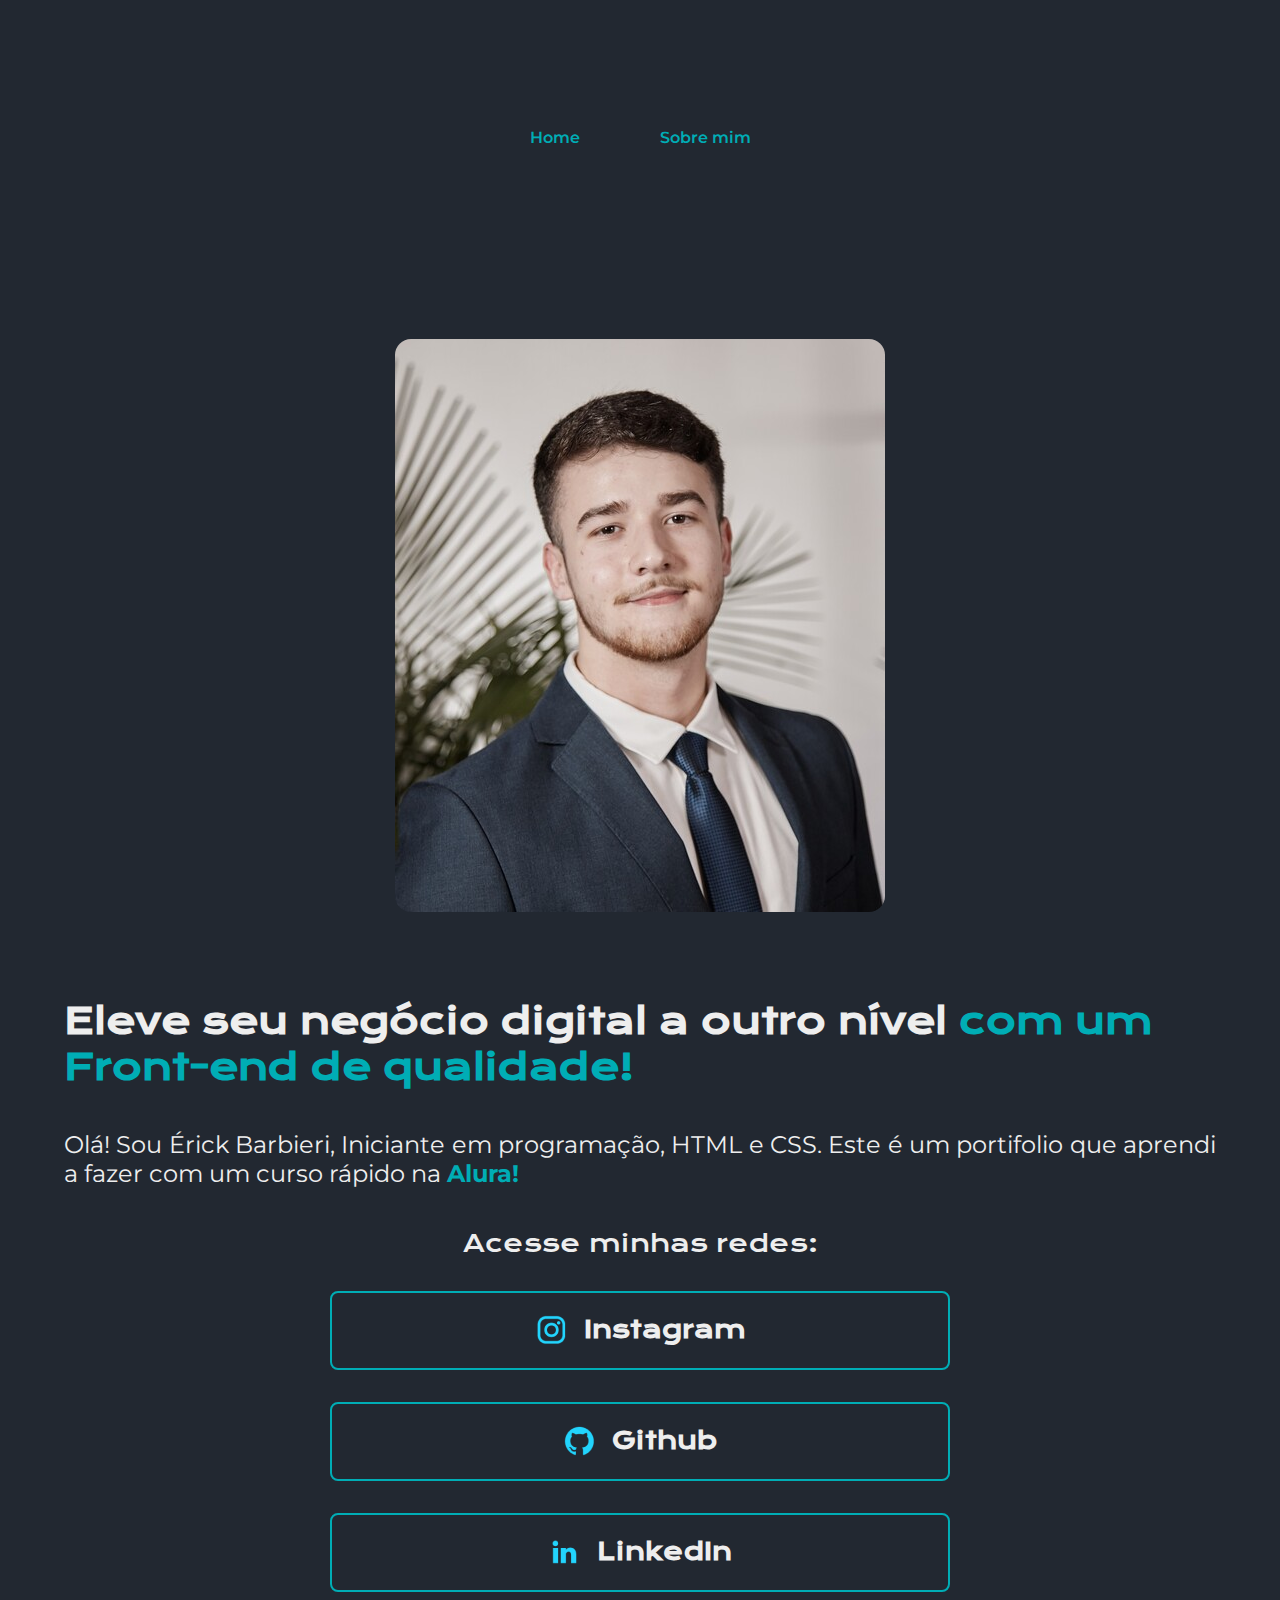
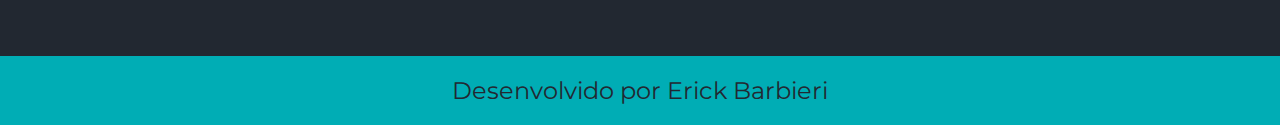
<file: index.html>
<!DOCTYPE html>
<html lang="pt-br">
<head>
    <meta charset="UTF-8"> 
    <meta http-equiv="X-UA-Compatible" content="IE=edge">
    <meta name="viewport" content="width=device-width, initial-scale=1.0">
    <title>Portifolio</title>
    <link rel="stylesheet" href="./styles/Style.css">
</head>
<body>
    <header class="cabecalho">
        <nav class="cabecalho__menu">
            <a class="cabecalho__menu__link" href="index.html">Home</a>
            <a class="cabecalho__menu__link" href="about.html">Sobre mim</a>
        </nav>
    </header>
    <main class="apresentacao">
        <section class="apresentacao__conteudo">
                <h1 class="apresentacao__conteudo__titulo">Eleve seu negócio digital a outro nível 
                <strong class="titulo-destaque">com um Front-end de qualidade!
                </strong></h1>
                <p class="apresentacao__conteudo__texto">
                    Olá! Sou Érick Barbieri, Iniciante em programação, 
                    HTML e CSS. Este é um portifolio que aprendi a fazer 
                    com um curso rápido na <strong class="paragrafo-destaque">Alura!</strong>
                </p>
                <div class="links">
                    <h2 class="aprensetacao__links__subtitulo">Acesse minhas redes:</h2>
                    <a class="insta__github" href="https://www.instagram.com/erick_barbieri_/">
                        <img src="./assets/instagram.png" alt="imagem instagram">
                        Instagram
                    </a>
                    <a class="insta__github" href="https://github.com/ErickBarbieri">
                        <img src="./assets/github.png" alt="imagem github">
                        Github
                    </a>
                    <a class="insta__github" href="https://www.linkedin.com/in/erick-barbieri-304808260/">
                        <img src="./assets/linkedin.png" alt="imagem linkedIn">
                        LinkedIn
                    </a>
                </div>
        </section>
        <div>
            <img class="imagem__erick" src="./assets/Imagem Erick.jpg" alt="Imagem Erick Barbieri">
        </div>
    </main>
    <footer class="rodape">
        <p>
            Desenvolvido por Erick Barbieri
        </p>
    </footer>
</body>
</html>
</file>
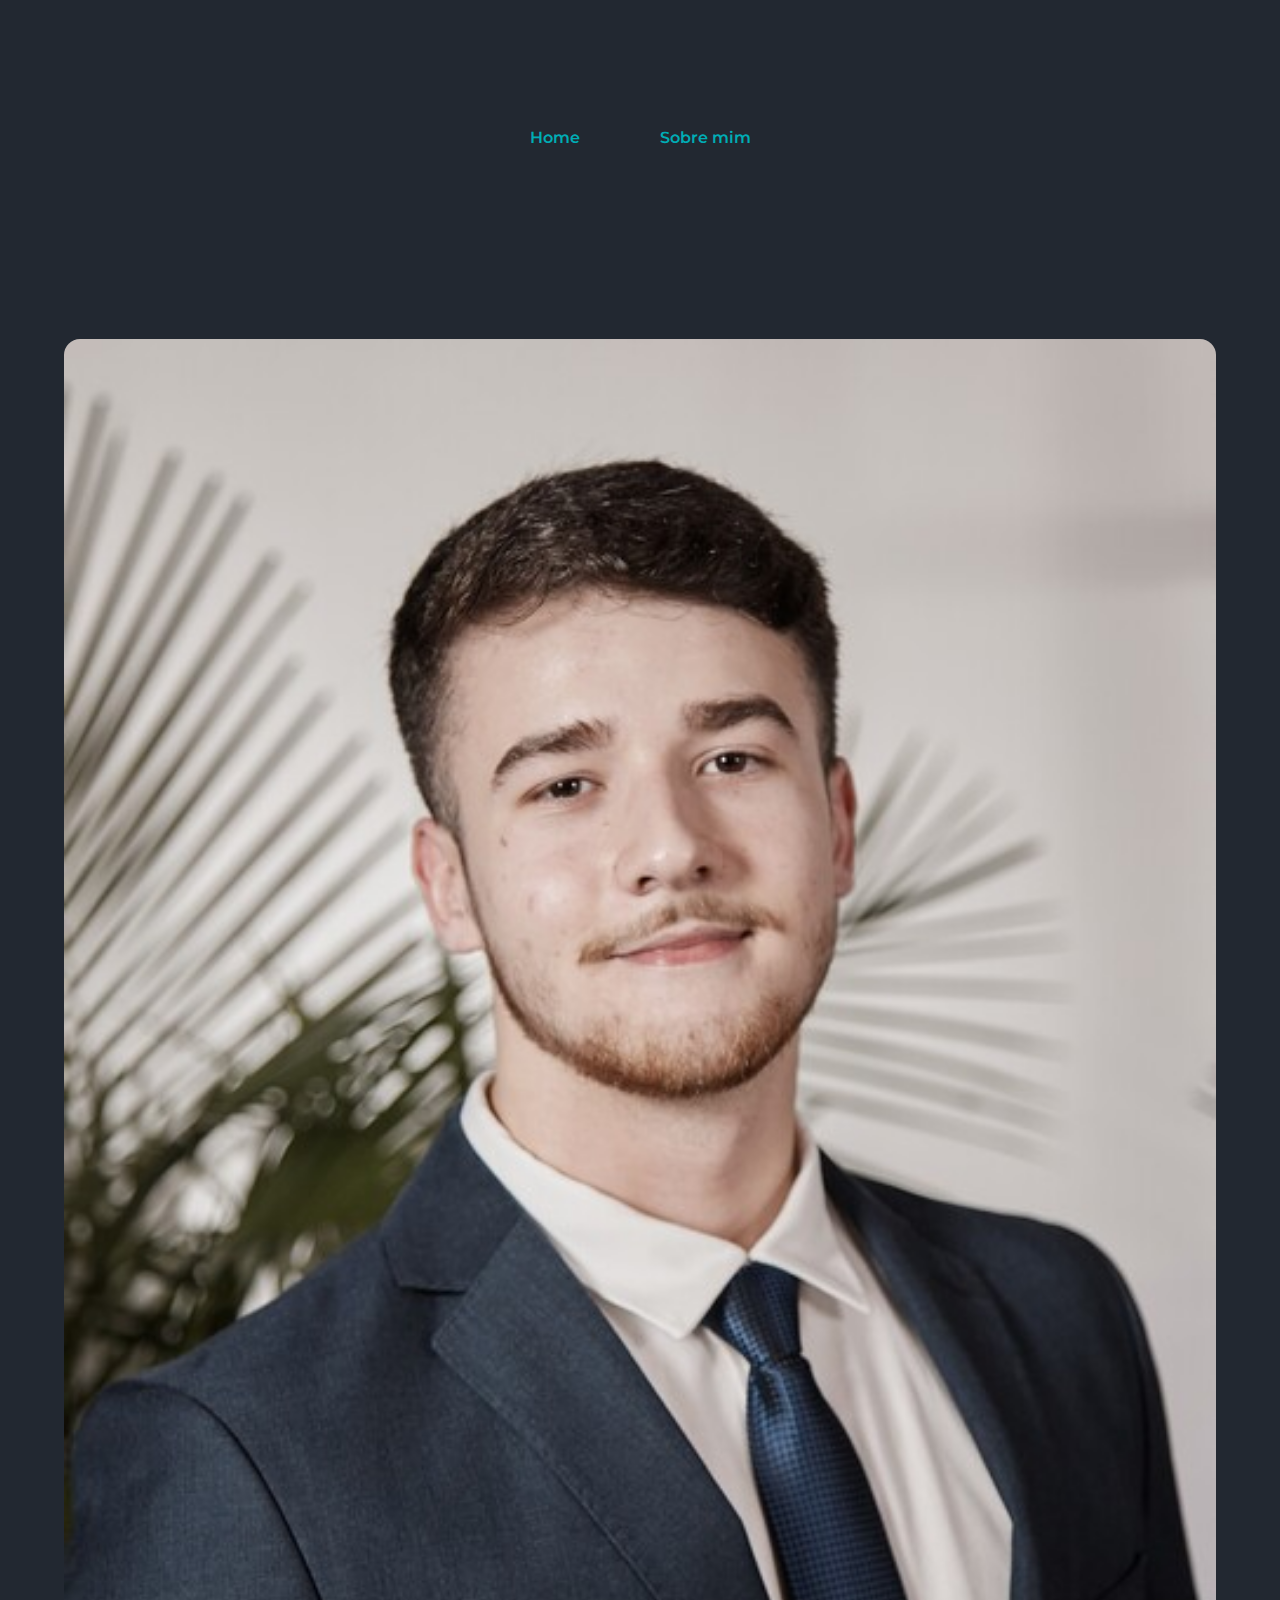
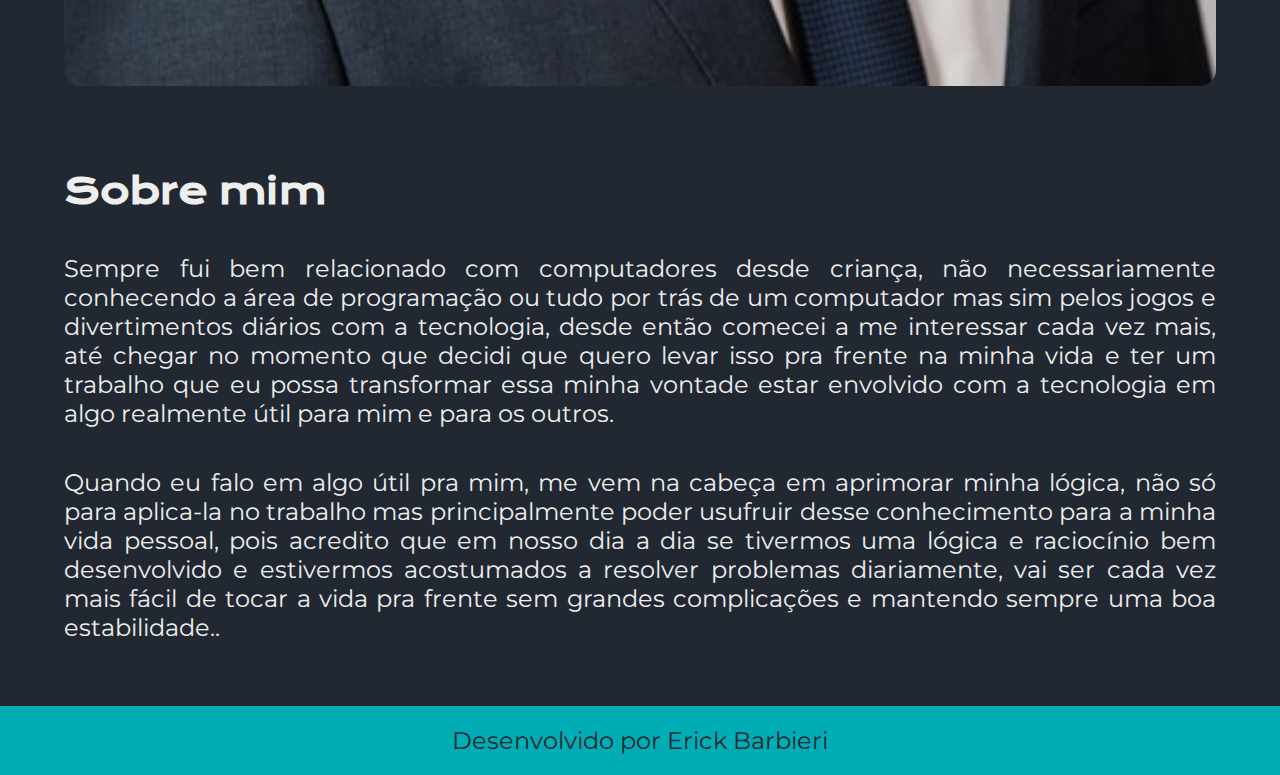
<file: about.html>
<!DOCTYPE html>
<html lang="pt-br">

<head>
    <meta charset="UTF-8">
    <meta name="viewport" content="width=device-width, initial-scale=1.0">
    <title>Sobre mim</title>
    <link rel="stylesheet" href="./styles/Style.css">
</head>

<body>

    <header class="cabecalho">
        <nav class="cabecalho__menu">
            <a class="cabecalho__menu__link" href="index.html">Home</a>
            <a class="cabecalho__menu__link" href="about.html">Sobre mim</a>
        </nav>
    </header>
    <main class="apresentacao">
        <section class="apresentacao__conteudo">
            <h1 class="apresentacao__conteudo__titulo">Sobre mim</h1>
            <p class="apresentacao__conteudo__texto">Sempre fui bem relacionado
                com computadores desde criança, não necessariamente conhecendo a
                área de programação ou tudo por trás de um computador mas sim
                pelos jogos e divertimentos diários com a tecnologia, desde então
                comecei a me interessar cada vez mais, até chegar no momento que
                decidi que quero levar isso pra frente na minha vida e ter um
                trabalho que eu possa transformar essa minha vontade estar
                envolvido com a tecnologia em algo realmente útil para mim e
                para os outros.</p>
            <p class="apresentacao__conteudo__texto">Quando eu falo em algo útil
                pra mim, me vem na cabeça em aprimorar minha lógica, não só para
                aplica-la no trabalho mas principalmente poder usufruir desse
                conhecimento para a minha vida pessoal, pois acredito que em nosso
                dia a dia se tivermos uma lógica e raciocínio bem desenvolvido e
                estivermos acostumados a resolver problemas diariamente, vai ser cada
                vez mais fácil de tocar a vida pra frente sem grandes complicações e
                mantendo sempre uma boa estabilidade..</p>
        </section>
        <img class="imagem__erick__Sobre" src="./assets/Imagem Erick.jpg" alt="Imagem Erick Barbieri">
    </main>
    <footer class="rodape">
        <p>
            Desenvolvido por Erick Barbieri
        </p>
    </footer>

</body>

</html>
</file>
<file: styles/Style.css>
@import url('https://fonts.googleapis.com/css2?family=Krona+One&display=swap');
@import url('https://fonts.googleapis.com/css2?family=Krona+One&family=Montserrat&display=swap');
@import url('https://fonts.googleapis.com/css2?family=Krona+One&family=Montserrat:wght@400;600&display=swap');

:root {
    --cor-primaria: #222831;
    --cor-secundaria: #EEEEEE;
    --cor-terciaria: #00ADB5;
    --cor-hover: #393E46;

    --fonte-primaria: 'Krona One', sans-serif;
    --fonte-secundaria: 'Montserrat', 'Sans-serif';
}

*{
    margin: 0;
    padding: 0;
}

body{
    box-sizing: border-box;
    background-color: var(--cor-primaria);
    color: var(--cor-secundaria);
}

.cabecalho {
    padding: 2% 0% 0% 20%;
}

.cabecalho__menu {
    display: flex;
    gap: 80px;
}

.cabecalho__menu__link {
    font-family: var(--fonte-secundaria);
    font-size: 1,5rem;
    font-weight: 600;
    color: var(--cor-terciaria);
    text-decoration: none;
}

.titulo-destaque{
    color: var(--cor-terciaria);
}

.apresentacao {
    padding: 7% 20%;
    display: flex;
    align-items: center;
    justify-content: space-between;
    gap: 5.12rem;
}

.imagem__erick {
    width: 100%;
    border-radius: 16px;
}

.imagem__erick__Sobre {
    width: 50%;
    border-radius: 16px;
}

.apresentacao__conteudo{
    width: 50%;
    display: flex;
    flex-direction: column;
    gap: 40px;
}

.apresentacao__conteudo__titulo {
    font-size: 2.25rem;
    font-family: var(--fonte-primaria);
}

.apresentacao__conteudo__texto{
    font-size: 1.5rem;
    font-family: var(--fonte-secundaria);
    text-align: justify;
}

.links {
    display: flex;
    flex-direction: column;
    align-items: center;
    justify-content: space-between;
    gap: 32px;
}

.aprensetacao__links__subtitulo{
    font-family: var(--fonte-primaria);
    font-weight: 400;
    font-size: 1.5rem;
}

.insta__github {
    display: flex;
    justify-content: center;
    gap: 16px;
    border: 2px solid var(--cor-terciaria);
    width: 50%;
    text-align: center;
    border-radius: 8px;
    font-size: 1.5rem;
    font-weight: 600;
    padding: 21.5px 20px;
    text-decoration: none;
    color: var(--cor-secundaria);
    font-family: var(--fonte-primaria);
}

.insta__github:hover {
    background-color: var(--cor-hover);
    transform: scale(1.1);
    cursor: pointer;
}

.paragrafo-destaque {
    color: var(--cor-terciaria);
}

.rodape {
    background-color: var(--cor-terciaria);
    color: var(--cor-primaria);
    padding: 20px;
    text-align: center;
    font-family: var(--fonte-secundaria);
    font-size: 1.5rem;
    font-weight: 400;
}

@media (max-width:1388px) {
    .cabecalho {
        padding: 10%;
    }

    .cabecalho__menu {
        justify-content: center;
    }

    .apresentacao {
        flex-direction: column-reverse;
        padding: 5%;
    }

    .apresentacao__conteudo {
        width: auto;
    }

    .imagem__erick__Sobre {
        width: 100%;
    }

}
</file>
